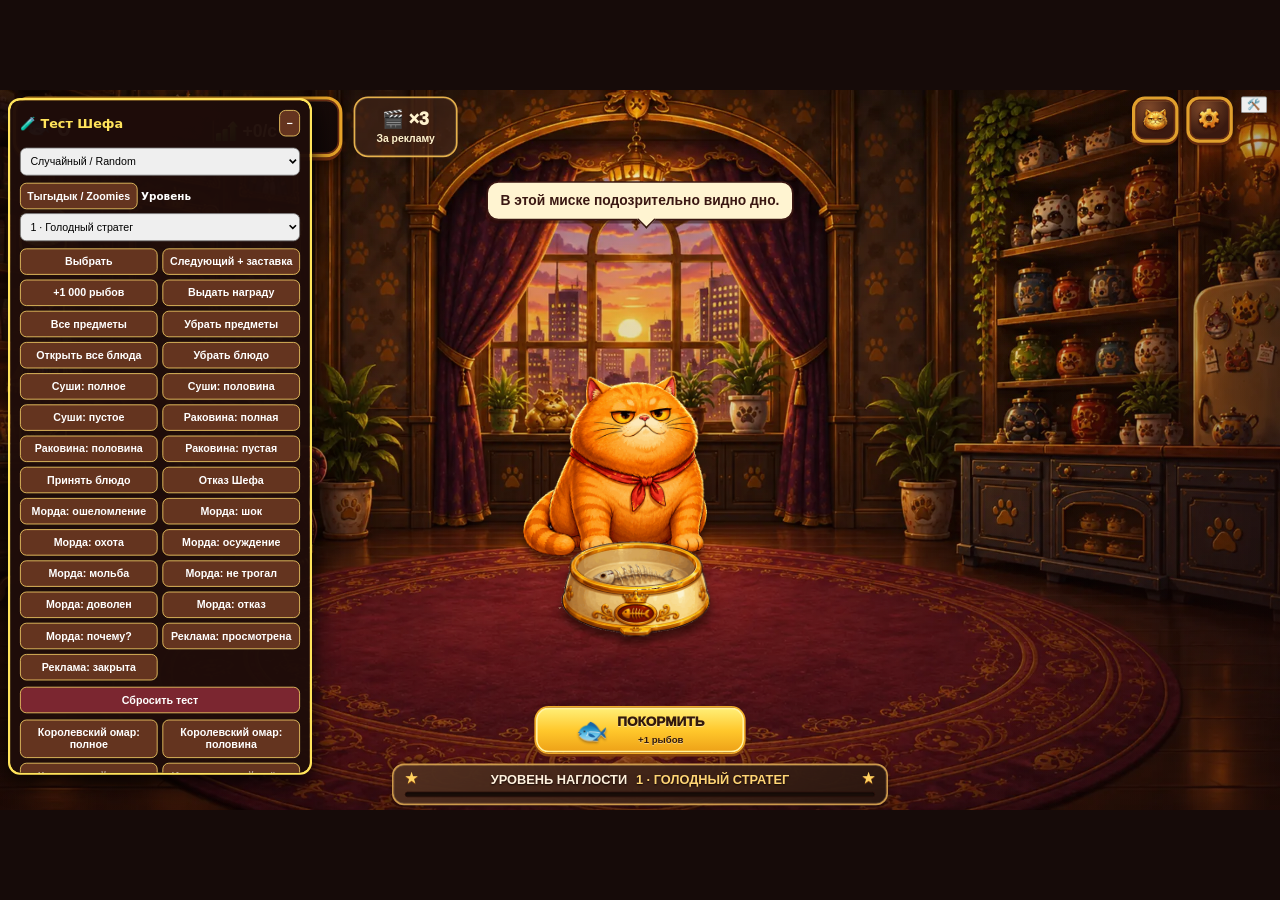
<file: test/live-chef/index.html>
<!doctype html>
<html lang="ru">
<head>
<meta charset="UTF-8">
<meta name="viewport" content="width=device-width,initial-scale=1,viewport-fit=cover">
<title>Кот, который слишком хорошо живёт</title>
<!-- GitHub Pages preview; no Yandex SDK. -->
<style>
*{box-sizing:border-box;-webkit-user-select:none;user-select:none;-webkit-touch-callout:none}html,body{margin:0;width:100%;height:100%;overflow:hidden;background:#160b09}
#viewport{position:fixed;inset:env(safe-area-inset-top) env(safe-area-inset-right) env(safe-area-inset-bottom) env(safe-area-inset-left);overflow:hidden}
#stage{position:absolute;left:50%;top:50%;width:1600px;height:900px;border:0;transform-origin:0 0}
#rotate{position:fixed;inset:0;display:none;place-content:center;text-align:center;padding:28px;background:#21100c;color:#fff5c9;font:24px "Trebuchet MS",sans-serif}
#rotate small{display:block;margin-top:16px;font-size:16px}
@media(orientation:portrait) and (pointer:coarse){#rotate{display:grid}}
</style>
</head>
<body>
<div id="viewport"><iframe id="stage" title="Кот Шеф" allow="autoplay; fullscreen; clipboard-write" allowfullscreen></iframe></div>
<div id="rotate"><strong>Поверните телефон</strong><small>Шеф ждёт в горизонтальном кабинете</small></div>
<script>
const frame=document.getElementById('stage'),viewport=document.getElementById('viewport');
window.yandexSdkPromise=window.YaGames?YaGames.init().catch(()=>null):Promise.resolve(null);
const params=new URLSearchParams(location.search);
params.set('master','1');
params.set('test','1');
params.set('build','live-chef-v2-b1');
frame.src='scene.html?'+params.toString();
function fit(){
  const scale=Math.min(viewport.clientWidth/1600,viewport.clientHeight/900);
  frame.style.transform='scale('+scale+') translate(-50%,-50%)';
  frame.contentWindow.postMessage({type:'master-orientation',paused:matchMedia('(orientation:portrait) and (pointer:coarse)').matches,scale},location.origin);
}
frame.addEventListener('load',fit);
addEventListener('resize',fit);
new ResizeObserver(fit).observe(viewport);
function setShellLanguage(language){
  const english=language==='en';
  document.documentElement.lang=english?'en':'ru';
  document.title=english?'The Cat Who Lives Too Well':'Кот, который слишком хорошо живёт';
  document.getElementById('rotate').innerHTML=english?'<strong>Rotate your phone</strong><small>Chef awaits in his landscape office</small>':'<strong>Поверните телефон</strong><small>Шеф ждёт в горизонтальном кабинете</small>';
}
addEventListener('message',event=>{if(event.source===frame.contentWindow&&event.origin===location.origin&&event.data?.type==='game-language')setShellLanguage(event.data.language)});
setShellLanguage(params.get('lang'));
fit();
</script>
</body>
</html>
</file>
